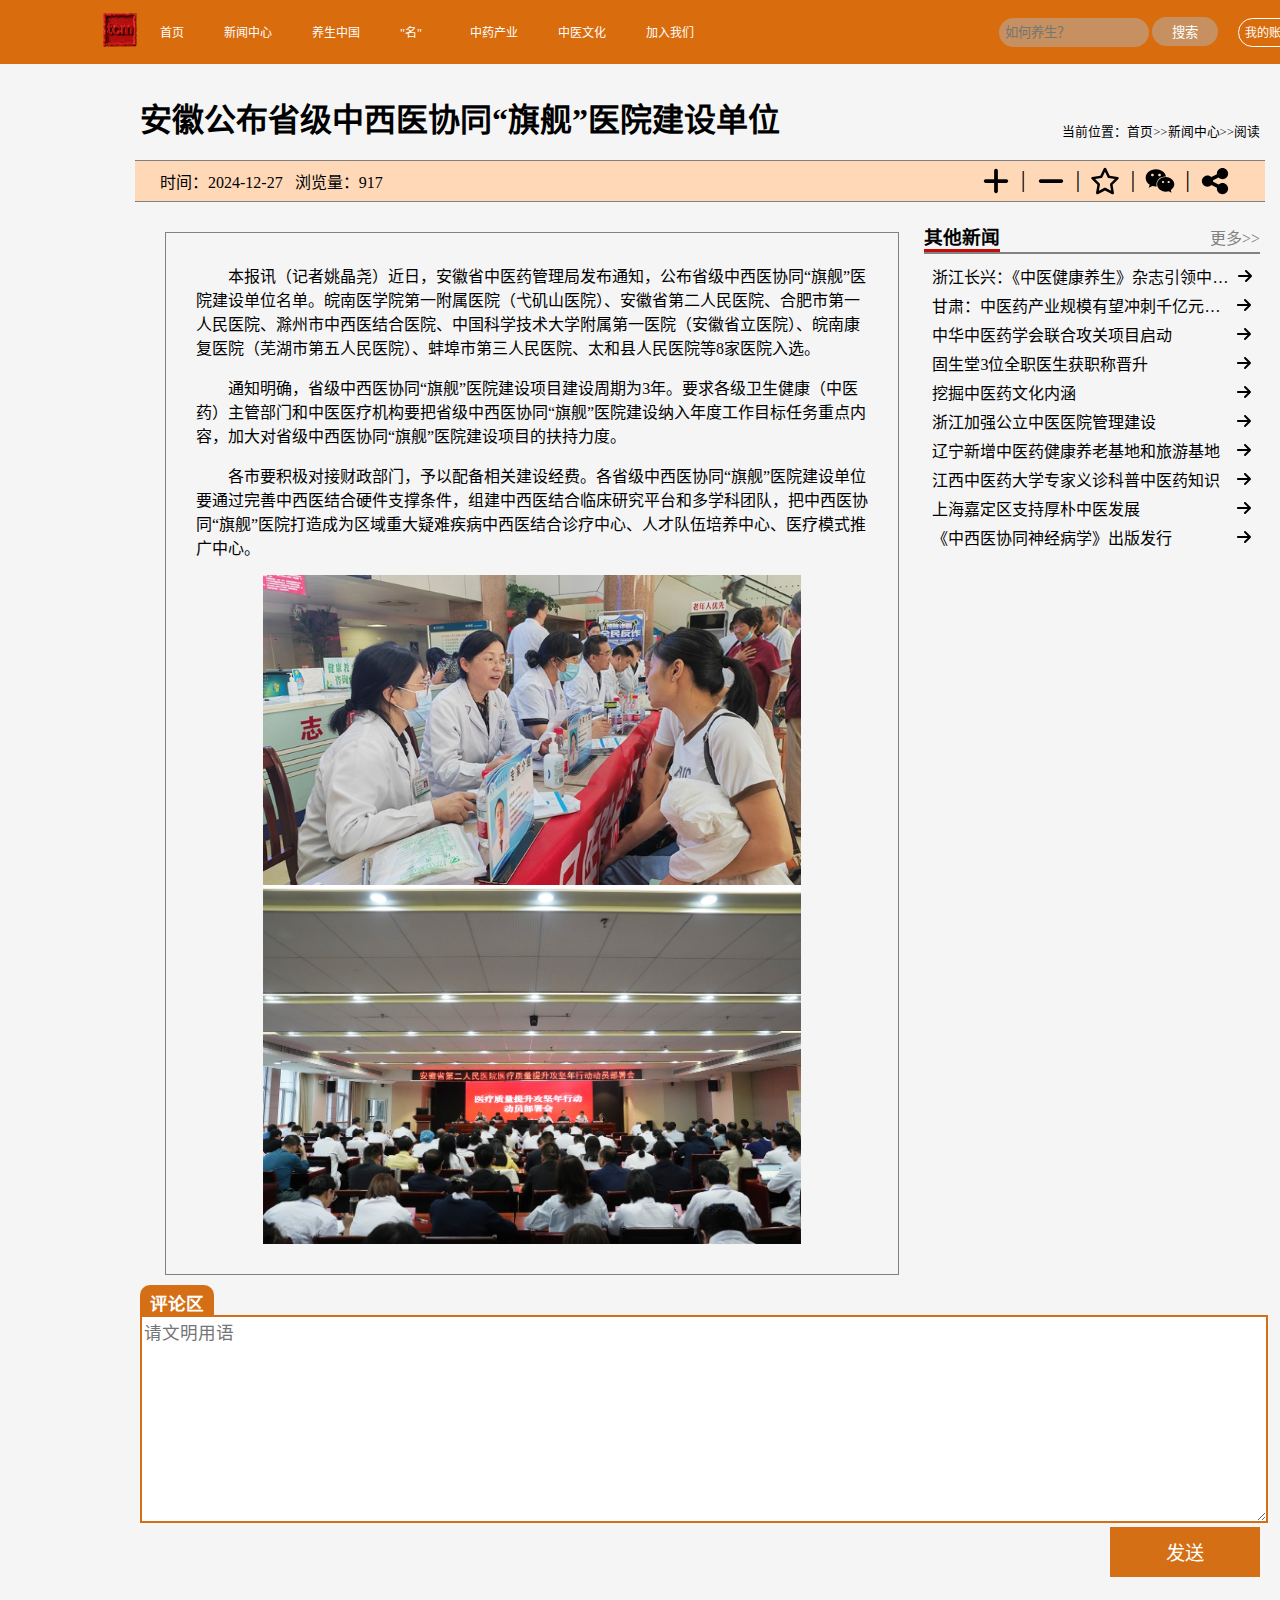
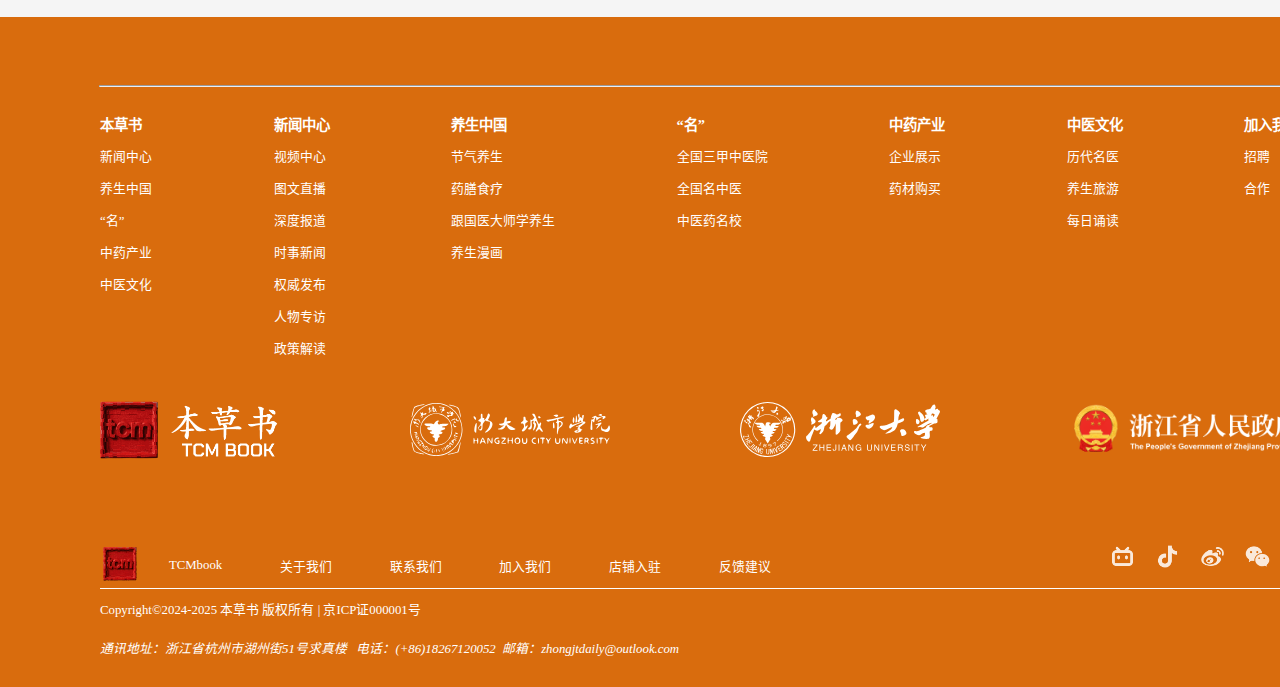
<file: others/new00001.html>
<!DOCTYPE html>
<html lang="zh-CN">
<head>
    <meta charset="UTF-8">
    <meta name="viewport" content="width=device-width, initial-scale=1.0">
    <title>安徽公布省级中西医协同“旗舰”医院建设单位</title>
    <link rel="icon" href="images/tcm_logo.svg">
    <link rel="stylesheet" href="css/style_newcontent.css">
</head>
<body>

    <!-- 头部 -->
    <div id="sticky">
        <!-- 页眉 -->
         <header>
           <div id="auto-nav">
                <!-- 网站logo -->
                <div id="logo">
                <img src="images/tcm_logo.svg" alt="logo图片">
                </div>
                <!-- 导航栏 -->
                <nav>
                <ul>
                    <li><a href="../index.html">首页</a></li>
                    <li><a href="../others/news-center.html">新闻中心</a></li>
                    <li><a href="#.">养生中国</a></li>
                    <li id="nav-ming"><a href="#.">"名"</a>
                        <ul id="dropdown-famous">
                            <li><a href="#.">名医</a></li>
                            <li><a href="#.">名校</a></li>
                            <li><a href="#.">名院</a></li>
                            <li><a href="#.">名企</a></li>
                            <li><a href="#.">名药</a></li>
                        </ul>
                    </li>
                    <li><a href="#.">中药产业</a></li>
                    <li><a href="#.">中医文化</a></li>
                    <li><a href="#.">加入我们</a></li>
                </ul>
                </nav>
                <!-- 搜索栏 -->
                <div id="search">
                <form action="/index.html" method="get">
                    <input type="search" placeholder="如何养生？" id="search-input1">
                    <input type="submit" value="搜索" id="search-input2" >
                </form>
                </div>
                <!-- 我的账户 -->
                <div id="account">
                <a href="login.html">我的账户</a>
                </div>
           </div>
         </header>
     </div>


    <!-- 主要内容 -->
     <main>
        <div id="titleAndwhere">
            <div id="title">安徽公布省级中西医协同“旗舰”医院建设单位</div>
            <div id="where">当前位置：<a href="../index.html">首页</a>>><a href="./news-center.html">新闻中心</a>>>阅读</div>
        </div>
        <!-- 工具栏 -->
        <div id="info-tool">
            <div id="info">时间：2024-12-27&nbsp;&nbsp;&nbsp;浏览量：917</div>
            <div id="tool">
                <ul>
                    <li id="bigger"><a href="#." ><img src="fonts/fontawesome-free-6.7.2-web/svgs/solid/plus.svg" alt="放大"></a></li>|
                    <li id="smaller"><a href="#."><img src="fonts/fontawesome-free-6.7.2-web/svgs/solid/minus.svg" alt="缩小"></a></li>|
                    <li><a href="#."><img src="fonts/fontawesome-free-6.7.2-web/svgs/regular/star.svg" alt="收藏"></a></li>|
                    <li><a href="#."><img src="fonts/fontawesome-free-6.7.2-web/svgs/brands/weixin.svg" alt="微信"></a></li>|
                    <li><a href="#."><img src="fonts/fontawesome-free-6.7.2-web/svgs/solid/share-nodes.svg" alt="分享"></a></li>
                </ul>
            </div>
        </div>
        <!-- 内容侧栏 -->
         <div id="contentAndother">
            <!-- 内容 -->
             <div id="maincontent">
                <p>本报讯（记者姚晶尧）近日，安徽省中医药管理局发布通知，公布省级中西医协同“旗舰”医院建设单位名单。皖南医学院第一附属医院（弋矶山医院）、安徽省第二人民医院、合肥市第一人民医院、滁州市中西医结合医院、中国科学技术大学附属第一医院（安徽省立医院）、皖南康复医院（芜湖市第五人民医院）、蚌埠市第三人民医院、太和县人民医院等8家医院入选。</p>
                <p>通知明确，省级中西医协同“旗舰”医院建设项目建设周期为3年。要求各级卫生健康（中医药）主管部门和中医医疗机构要把省级中西医协同“旗舰”医院建设纳入年度工作目标任务重点内容，加大对省级中西医协同“旗舰”医院建设项目的扶持力度。</p>
                <p>各市要积极对接财政部门，予以配备相关建设经费。各省级中西医协同“旗舰”医院建设单位要通过完善中西医结合硬件支撑条件，组建中西医结合临床研究平台和多学科团队，把中西医协同“旗舰”医院打造成为区域重大疑难疾病中西医结合诊疗中心、人才队伍培养中心、医疗模式推广中心。</p>
                <img src="images/new00001-p1.jpg" alt="图片">
                <img src="images/new00001-p2.jpg" alt="图片">
            </div>
            <!-- 侧栏 -->
             <div id="otherside">
                <div class="othersidetitle">
                    <h3><a href="news-center.html">其他新闻</a></h3><div class="more"><a href="#." class="more-a">更多>></a></div>
                </div>  
                <div id="othersidelist">
                    <ul>
                        <li><a href="#."><p>浙江长兴：《中医健康养生》杂志引领中医药文化扎根基层</p><img src="fonts/fontawesome-free-6.7.2-web/svgs/solid/arrow-right.svg" alt="go" id="arrow-right"></a></li>
                        <li><a href="#."><p>甘肃：中医药产业规模有望冲刺千亿元目标</p><img src="fonts/fontawesome-free-6.7.2-web/svgs/solid/arrow-right.svg" alt="go" id="arrow-right"></a></li>
                        <li><a href="#."><p>中华中医药学会联合攻关项目启动</p><img src="fonts/fontawesome-free-6.7.2-web/svgs/solid/arrow-right.svg" alt="go" id="arrow-right"></a></li>
                        <li><a href="#."><p>固生堂3位全职医生获职称晋升</p><img src="fonts/fontawesome-free-6.7.2-web/svgs/solid/arrow-right.svg" alt="go" id="arrow-right"></a></li>
                        <li><a href="#."><p>挖掘中医药文化内涵</p><img src="fonts/fontawesome-free-6.7.2-web/svgs/solid/arrow-right.svg" alt="go" id="arrow-right"></a></li>
                        <li><a href="#."><p>浙江加强公立中医医院管理建设</p><img src="fonts/fontawesome-free-6.7.2-web/svgs/solid/arrow-right.svg" alt="go" id="arrow-right"></a></li>
                        <li><a href="#."><p>辽宁新增中医药健康养老基地和旅游基地</p><img src="fonts/fontawesome-free-6.7.2-web/svgs/solid/arrow-right.svg" alt="go" id="arrow-right"></a></li>
                        <li><a href="#."><p>江西中医药大学专家义诊科普中医药知识</p><img src="fonts/fontawesome-free-6.7.2-web/svgs/solid/arrow-right.svg" alt="go" id="arrow-right"></a></li>
                        <li><a href="#."><p>上海嘉定区支持厚朴中医发展</p><img src="fonts/fontawesome-free-6.7.2-web/svgs/solid/arrow-right.svg" alt="go" id="arrow-right"></a></li>
                        <li><a href="#."><p>《中西医协同神经病学》出版发行</p><img src="fonts/fontawesome-free-6.7.2-web/svgs/solid/arrow-right.svg" alt="go" id="arrow-right"></a></li>
                    </ul>
                </div>
             </div>
         </div>
        <!-- 评论 -->
         <div id="discussion">
            <div id="say">
                <div id="saytitle"><p>评论区</p></div>
                <textarea rows="10" cols="100" placeholder="请文明用语"></textarea>
                <br>
                <div id="saybutton">
                    <form action="submit" method="get">
                        <button type="submit">发送</button>
                    </form>
                </div>
                
            </div>
         </div>
     </main>

     <!-- 悬浮按钮 -->
     <div class="suspension" id="suspension">
        <div id="sus-others">
            <!-- 打开按钮 -->
            <div id="open-close"></div>

            <!-- 打开后的内容 -->
             <div id="sus-open">
                <a href="#." class="sus-open-part">
                    <div class="susimg"><img src="images/icon-在线客服-black.png" alt="在线客服图片"></div>
                    <div class="sustxt">在线客服</div>
                </a>
                <a href="#." class="sus-open-part">
                    <div class="susimg"><img src="images/icon-二维码-black.png" alt="移动端图片"></div>
                    <div class="sustxt">移动端</div>
                    <div id="QRcode">
                        <img src="images/QRcode.png" alt="二维码">
                        <p>TCM本草书APP</p>
                    </div>
                </a>
                <a href="#." class="sus-open-part">
                    <div class="susimg"><img src="images/icon-会员中心-black.png" alt="会员中心图片"></div>
                    <div class="sustxt">会员中心</div>
                </a>
             </div>
        </div>
        <a href="#" id="sus-backtop">
            <div id="backtop-img"><img src="images/goto-top.svg" alt="回顶部图片"></div>
            <div id="backtop-txt">回顶部</div>
        </a>
     </div>
    
    <!-- 页脚 -->
     <footer>
        <hr>
        <!-- 底部菜单 -->
        <div id="foot-category">
            <ul><a href="../index.html">本草书</a>
                <li><a href="../others/news-center.html">新闻中心</a></li>
                <li>养生中国</li>
                <li>“名”</li>
                <li>中药产业</li>
                <li>中医文化</li>
            </ul>
            <ul><a href="../others/news-center.html">新闻中心</a>
                <li><a href="../others/news-center.html">视频中心</a></li>
                <li><a href="../others/news-center.html">图文直播</a></li>
                <li><a href="../others/news-center.html">深度报道</a></li>
                <li><a href="../others/news-center.html">时事新闻</a></li>
                <li><a href="../others/news-center.html">权威发布</a></li>
                <li><a href="../others/news-center.html">人物专访</a></li>
                <li><a href="../others/news-center.html">政策解读</a></li>
            </ul>
            <ul><a href="#.">养生中国</a>
                <li>节气养生</li>
                <li>药膳食疗</li>
                <li>跟国医大师学养生</li>
                <li>养生漫画</li>
            </ul>
            <ul><a href="#.">“名”</a>
                <li>全国三甲中医院</li>
                <li>全国名中医</li>
                <li>中医药名校</li>
            </ul>
            <ul><a href="#.">中药产业</a>
                <li>企业展示</li>
                <li>药材购买</li>
            </ul>
            <ul><a href="#.">中医文化</a>
                <li>历代名医</li>
                <li>养生旅游</li>
                <li>每日诵读</li>
            </ul>
            <ul><a href="#.">加入我们</a>
                <li>招聘</li>
                <li>合作</li>
            </ul>
         </div>
        <!-- 底部相关网站 -->
         <div class="relative-website">
             <ul>
                <li id="websitefirst">
                    <a href="/index.html" ><img src="images/tcm-largelogo.png" alt="本草书logo" class="website-logo" id="tcmlargelogo"></a>
                </li>
                 <li>
                    <a href="https://www.hzcu.edu.cn" target="_blank"><img src="images/logo-hzcu.svg" alt="浙大城市学院logo" class="website-logo"></a>
                </li>
                 <li>
                    <a href="https://www.zju.edu.cn" target="_blank"><img src="images/logo-zju.svg" alt="浙江大学logp" class="website-logo"></a>
                </li>
                 <li id="websitelast">
                    <a href="https://www.zj.gov.cn" target="_blank"><img src="images/logo-zjgov.png" alt="浙江省人民政府logo" class="website-logo" id="zjgov-logo"></a>
                </li>
             </ul>
         </div>
        <!-- 底部导航 -->
         <div class="foot-nav">
             <ul id="foot-nav-main">
                 <a href="../index.html" id="foot-nav-main-logo"><img src="images/tcm_logo.svg" alt="logo" id="bottom-nav-logo"></a>
                 <li><a href="../index.html" id="bottom-tcmbook">TCMbook</a></li>
                 <li><a href="#.">关于我们</a></li>
                 <li><a href="#.">联系我们</a></li>
                 <li><a href="#.">加入我们</a></li>
                 <li><a href="#.">店铺入驻</a></li>
                 <li><a href="#.">反馈建议</a></li>
             </ul>
             <ul id="foot-nav-others">
                <li><a href="#."><img src="images/logo-bilibili.png" alt="bilibili"></a></li>
                <li><a href="#."><img src="images/logo-tiktok.png" alt="tiktok"></a></li>
                <li><a href="#."><img src="images/logo-wb.png" alt="wb"></a></li>
                <li><a href="#."><img src="images/logo-wechat.png" alt="wechat"></a></li>
             </ul>
         </div>
        <!-- 版权信息 -->
         <div id="foot-copyright">
             <div>Copyright&copy;2024-2025 <a href="/index.html">本草书</a> 版权所有 | 京ICP证000001号</div>
             <address>通讯地址：<a href="https://surl.amap.com/2Q8gP55OUepL" target="_blank">浙江省杭州市湖州街51号求真楼</a> &nbsp;&nbsp;电话：(+86)18267120052&nbsp;&nbsp;邮箱：zhongjtdaily@outlook.com</address>
         </div>
     </footer>
    
    <script src="js/news-content.js"></script>
</body>
</html>
</file>
<file: others/css/style_newcontent.css>
/* body整个 */
body{
    margin: 0px;
    background-color: hsl(0, 0%, 96%);
}
/* 悬浮按钮 */
.suspension{
    display: none;
    position: fixed;
    width: 70px;
    height: 200px;
    bottom: 200px;
    right: 0px;
}

.susimg{
    display: flex;
    justify-content: center;
    padding-top: 20px;
}
.susimg img{
    width: 20px;
    height: 20px;
}
.sustxt{
    display: flex;
    justify-content: center;
    font-size: 0.6rem;
    margin-top: 5px;
}
#sus-open{
    background-color: white;
    box-shadow: 0px 0px 10px 1px hsl(0, 0%, 90%);
}
.sus-open-part{
    display: block;
    width: 70px;
    height: 70px;
    position: relative;
}
.sus-open-part:last-child,.sus-open-part:nth-child(2){
    border-top: solid 1px hsl(0, 0%, 86%);
}

/* 二维码 */
#QRcode{
    display: none;
    position: absolute;
    top: 0px;
    right: 80px;
    background-color: white;
    border: solid 1px hsl(0, 0%, 86%);
    box-shadow: 0px 0px 10px 1px hsl(0, 0%, 90%);
}
#QRcode img{
    width: 200px;
    height: 200px;
}
#QRcode p{
    text-align: center;
    font-size: 0.7rem;
    font-weight: bolder;
    margin: 0px 0px 10px 0px;
}
.sus-open-part:nth-child(2):hover{
    #QRcode{
        display: block;
    }
}
/* 回顶部 */
#sus-backtop{
    display: block;
    background-color: white;
    width: 70px;
    height: 70px;
    margin-top: 30px;
    box-shadow: 0px 0px 10px 1px hsl(0, 0%, 90%);
}
#backtop-img{
    display: flex;
    justify-content: center;
    padding-top: 12px;
}
#backtop-img img{
    width: 35px;
    height: 35px;
}
#backtop-txt{
    font-size: 0.6rem;
    text-align: center;
}

/* 广告 */
#ad{
    display: block; 
    position: fixed;
    /* width: 90px; */
    width: 640px;
    /* bottom: 75px; */
    /* left: 0px; */
    top: 50px;
    left: 50px;
    z-index: 200;
}
#ad-img{
    display: flex;
}
#ad-img img{
    /* width: 90px; */
    /* height: 370px; */
    width: 640px;
    height: 853px;
}
#ad button{
    width: 90px;
    font-weight: lighter;
}
/* 头部内容 */
#sticky{
    position: sticky;
    z-index: 100;
    top: 0;
    width: 100%;
}
header{
    width: 100%;
    min-width: 1400px;
    background: hsl(28, 89%, 45%);
}

/* 顶部导航栏 */
#auto-nav{
    display: flex;
    width: 1200px;
    padding: 0px;
    margin: 0px auto;
    font-size: 0.75rem;
    height: 64px;
    align-items: center;
}
#logo img{
    width: 40px;
    height: 40px;
}
nav{

    color: white;
    display: flex; 
    justify-content: center; 
}
nav ul{
    display: flex;
    height: 64px;
    margin: 0px auto;
    padding: 0px;
    border-width: 2px;
    list-style-type: none;
}
nav ul li{
    padding: 20px 20px;
    transition: background-color 0.3s ease;
    display: flex;
    align-items: center;
}
nav ul li:hover{
    background-color: white;
    color: black;
}
#dropdown-famous{
    display: none;
    position: absolute;
    left: 0px;
    top: 64px;
    background-color: white;
    width: 70px;
    height: auto;
    border-radius: 0 0 5px 5px;
}
#dropdown-famous li:last-child{
    padding-bottom: 10px;
}
#dropdown-famous li{
    padding: 5px;
    justify-content: center;
}
#nav-ming{
    position: relative;
    width: 30px;
}
#nav-ming a{
    display: flex;
    justify-content: center;
    align-items: center;
}
#nav-ming:hover{
    background-color: white;
    color: black;
    #dropdown-famous{
        display: block;
    }
}
#dropdown-famous li:hover{
    background-color: hsl(28, 89%, 45%);
    color: white;
    
}

/* 搜索框 */
#search{
    display: flex;
    margin-left: auto;
    align-items: center; 
}
#search-input1{
    width: 150px;
    border: none;
    border-radius: 20px;
    padding: 2px 6px;
    margin: auto 0;
    height: 29px;
    color: white;
    background-color: hsla(0, 0%, 70%, 0.5);
}
#search-input2{
    height: 29px;
    width: 66px;
    border: none;
    border-radius: 20px;
    padding: 2px 6px;
    margin: auto 0;
    margin-right: 20px;
    color: white;
    background-color: hsl(0, 0%, 70%, 0.5);
}
#search-input2:hover{
    color: hsl(28, 81%, 46%);
    background-color: bisque;
}
/* 账户 */
#account{
    height: 23px;
    display: flex;
    border-width: 1px;
    border-color: white;
    border-style: solid;
    padding: 2px 6px;
    border-radius: 20px;
    margin: auto 0 ;
    margin-left: 0;
}
#account a{
    color: white;
    margin: auto;
}
#account:hover{
    a{color: hsl(28, 81%, 46%);}
    background-color: bisque;
    border-color: hsl(28, 81%, 46%);
}

/* 主内容 */
main{
    min-width: 1400px;
    margin-bottom: 40px;
}
/* 超链接 */
a{
    text-decoration: none;  /*无下划线*/
    color: inherit;
}

/* 标题 */
#titleAndwhere{
    margin: 30px auto 20px auto;
    width: 80%;
    display: flex;
    justify-content: space-between;
}
#title{
    font-size: 2rem;
    font-weight: bold;
}
#where{
    display: flex;
    align-items: last baseline;
    font-size: 0.8rem;
}
/* 工具栏 */
#info-tool{
    margin: 0 auto;
    width: 80%;
    display: flex;
    justify-content: space-between;
    border-top: solid hsl(0, 0%, 50%) 1px;
    border-bottom: solid hsl(0, 0%, 50%) 1px;
    padding-top: 5px;
    padding: 5px;
    background-color: hsl(27, 100%, 86%);
}
#info{
    display: flex;
    align-items: center;
    margin-left: 20px;
}
#tool{
    margin-right: 20px;
}
#tool ul{
    display: flex;
    list-style-type: none;
    margin: 0px;
}
#tool ul li{
    width: 50px;
    display: flex;
    justify-content: center;
}
#tool ul li a{
    display: flex;
    align-items: center;
}
#tool ul li img{
    width: 30px;
    height: 30px;
}
#tool ul{
    font-size: 1.5rem;
    font-weight: lighter;
}
/* 内容侧栏 */
#contentAndother{
    margin: 0 auto;
    width: 80%;
    display: flex;
    justify-content: space-between;
}
/* 内容 */
#maincontent{
    width: 60%;
    margin: 30px auto 0px auto; 
    border: solid gray 1px;
    padding: 30px;
    text-indent: 2rem;
}
#maincontent img{
    display: flex;
    margin: 0 auto;
    width: 80%;
}
#maincontent p:first-child{
    margin-top: 0px;
}
/* 侧栏 */
#otherside{
    width: 30%;
}
#othersidelist ul{
    list-style-type: none;
    padding: 0px;
    margin: 0px auto;
    width: 95%;
}
#othersidelist ul li a{
    align-items: center;
}
.othersidetitle{
    display: flex;
    border-bottom: 2px solid hsl(0, 0%, 51%);
    margin-top: 20px;
    margin-bottom: 10px; 
}
.more{
    margin-left: auto;
    align-items: center;
    display: flex;
    color: gray;
}
.more-a:hover{
    color: hsl(28, 81%, 46%);
}
h3{
    margin-bottom: 0px;
    margin-top: 0px;
    border-bottom: solid 3px hsl(0, 89%, 41%);
}
#arrow-right{
    width: 1rem;
    height: 1rem;
}
#othersidelist ul li{
    margin: 5px 0px;
}
#othersidelist ul li a{
    display: flex;
    width: 100%;
    justify-content: space-between;
}
#othersidelist ul li p{
    overflow: hidden;
    text-overflow: ellipsis;
    white-space: nowrap;
    margin: 0px;
}
/* 评论 */
#discussion{
    margin: 10px auto;
    width: 80%;
}
#say{
    display: block;
}

#saytitle{
    display: flex;
    margin-bottom: 0px;
    font-weight: bold;
    font-size: 1.1rem;
    color: white;
}
#saytitle p{
    padding: 5px;
    padding-bottom: 0px;
    margin: 0px;
    background-color: hsl(28, 81%, 46%);
    border-top-left-radius: 10px;
    border-top-right-radius: 10px;
    width: 4rem;
    text-align: center;
}
#say textarea{
    font-size: 1.1rem;
    width: 100%;
    border: solid 2px hsl(28, 81%, 46%);
}
#saybutton form{
    display: flex;
}
#saybutton form button{
    font-size: 1.2rem;
    background-color: hsl(28, 81%, 46%);
    color: white;
    border: white;
    margin-left: auto;
    margin-right: 0px;
    width: 150px;
    height: 50px;
}

/* 页脚 */
footer{
    padding-top: 60px;
}
footer hr{
    width: 1200px;
}
#foot-category{
    display: flex;
    width: 1200px;
    margin: auto;
    justify-content: space-between;
    line-height: 2rem;
    font-size: 0.9rem;
}
#foot-category ul{
    padding: 0px;
    list-style-type: none;
    font-weight: bolder;
}
#foot-category ul li{
    font-weight: lighter;
    font-size: 0.8rem;
}
/* 底部相关网站 */
.relative-website{
    width: 1200px;
    margin: auto auto 80px auto;
}

.relative-website ul{
    padding-top: 20px;
    padding-left: 0px;
}
.website-logo{
    width:200px;
}
#zjgov-logo{
    width:230px
}
#tcmlargelogo{
    height: 60px;
    width: 180px;
}
#websitefirst{
    margin-left: 0px;
}
#websitelast{
    margin-right: 0px;
}
/* 底部导航 */
footer{
    background-color: hsl(28, 89%, 45%);
    min-width: 1400px;
    width: 100%;

}



.relative-website ul{
    display: flex;
    margin: auto;
    list-style-type: none;
}

.relative-website ul li{
    margin: auto;
}

.foot-nav{
    width: 1200px;
    display: flex;
    margin: auto;
    border-bottom: solid 1px white;
    font-size: 0.8rem;
}
.foot-nav ul{
    list-style-type: none;
    margin-top: 0px;
    margin-bottom: 0px;
}
.foot-nav ul li{
    margin: auto;
}
#foot-nav-main{
    padding-left: 0px;
    width: 700px;
    display: flex;
    margin-left: 0;
    list-style-type: none;
    justify-content: space-between; 
}


#bottom-nav-logo{
    width: 40px;
    height: 40px;
}



footer{
    color: white;
}
#foot-nav-others li a img{
    height: 25px;
    width: 25px;
}
#foot-nav-others li{
    display: flex;
    margin: 0px 10px;
}
#foot-nav-others{
    display: flex;
    width: 200px;
    margin-right: 0px;
    margin-left: auto;
}


/* 版权信息 */
#foot-copyright{
    /* color: hsl(0, 1%, 67%); */
    width: 1200px;
    margin: auto;
    font-size: 0.8rem;
}
#foot-copyright div{
    padding: 10px 0px;
}
address{
    padding: 10px 0px 30px;
}
</file>
